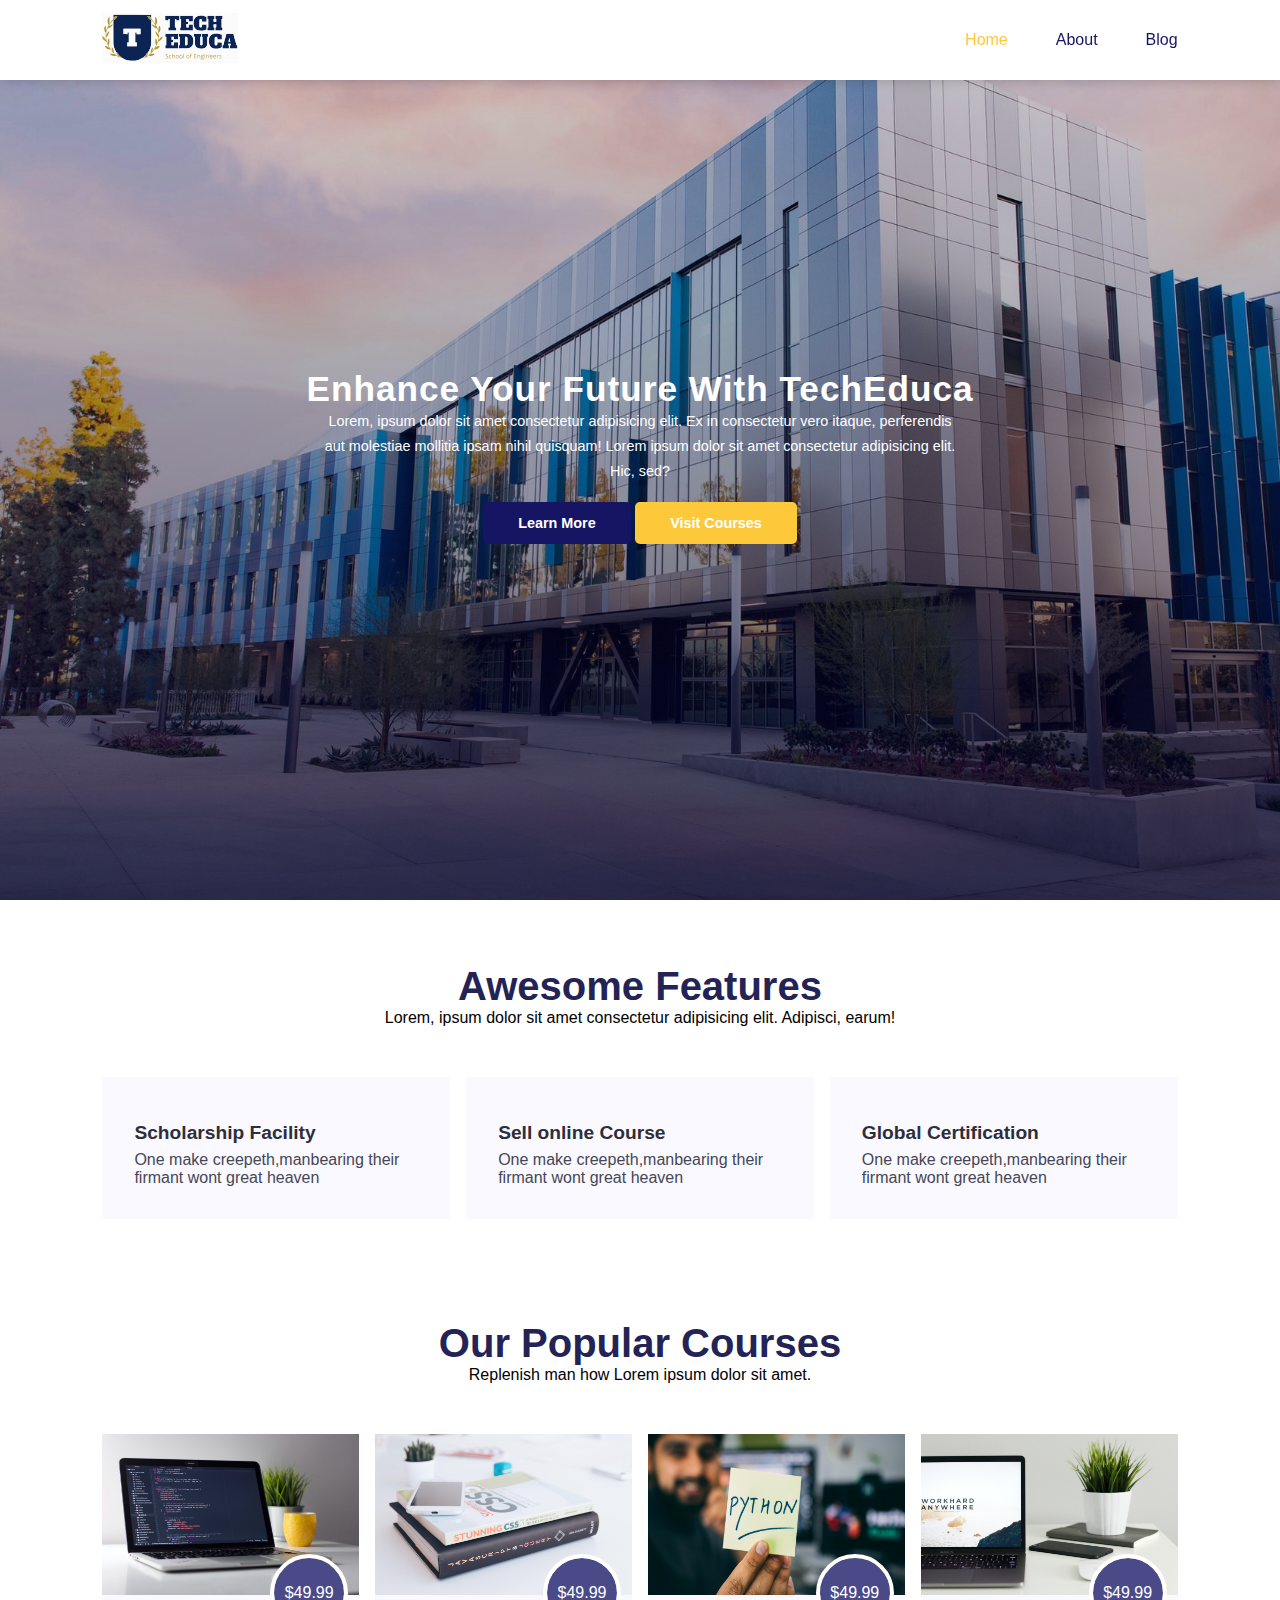
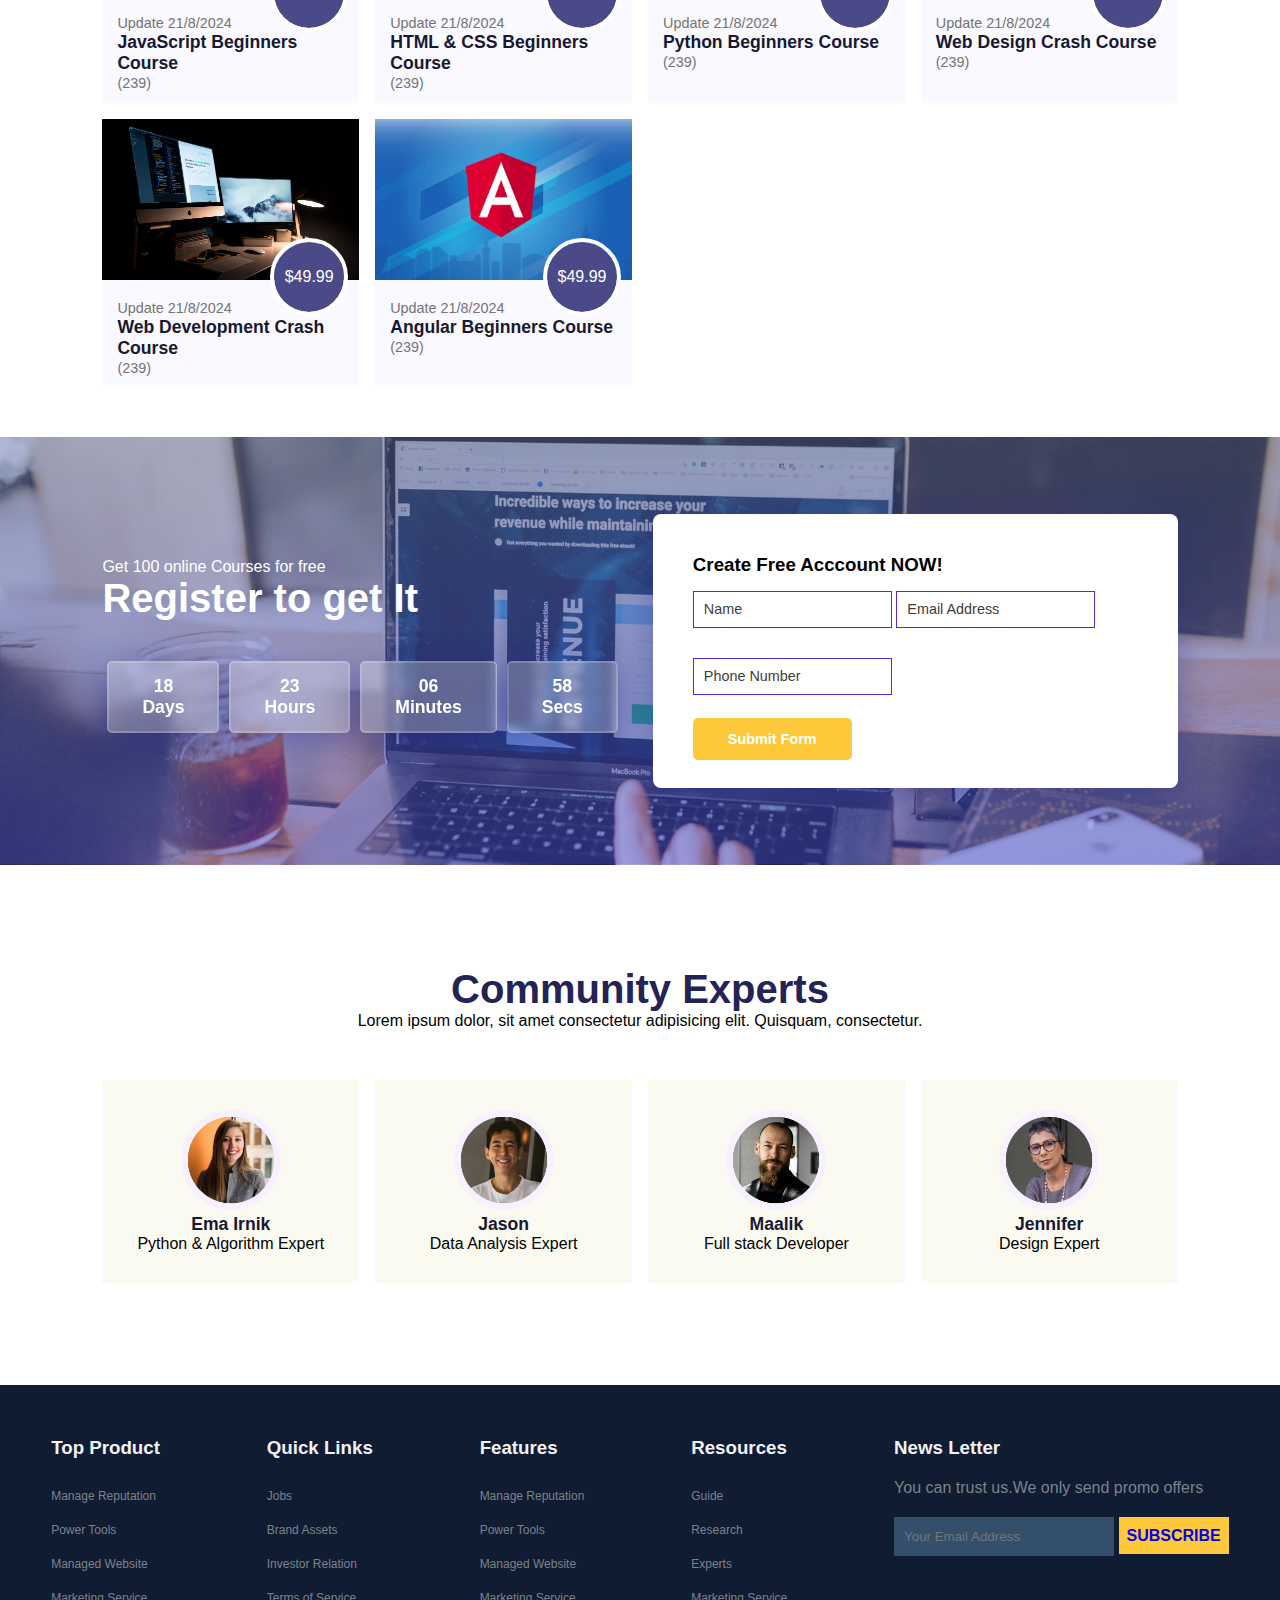
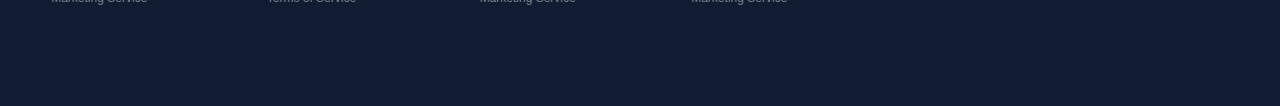
<file: index.html>
<!DOCTYPE html>
<html lang="en">
  <head>
    <meta charset="UTF-8" />
    <meta name="viewport" content="width=device-width, initial-scale=1.0" />
    <title>Document</title>
    <link
      rel="stylesheet"
      href="https://cdnjs.cloudflare.com/ajax/libs/font-awesome/6.6.0/css/all.min.css"
      integrity="sha512-Kc323vGBEqzTmouAECnVceyQqyqdsSiqLQISBL29aUW4U/M7pSPA/gEUZQqv1cwx4OnYxTxve5UMg5GT6L4JJg=="
      crossorigin="anonymous"
      referrerpolicy="no-referrer"
    />
    <link rel="stylesheet" href="style.css" />
    <script src="https://code.jquery.com/jquery-3.7.1.min.js" integrity="sha256-/JqT3SQfawRcv/BIHPThkBvs0OEvtFFmqPF/lYI/Cxo=" crossorigin="anonymous"></script>
  </head>
  <body>
    <!-- navigation -->
    <nav>
      <div class="mylogo"><img src="images/logo.svg" alt="" /></div>
      <div class="navigation">

        <ul>
          <i id="menu-close" class="fa-regular fa-circle-xmark"></i>

          <li><a class="active" href="#">Home</a></li>
          <li><a href="about.html">About</a></li>
          <li><a href="blog.html">Blog</a></li>
          <!-- <li><a href="course.html">Courses</a></li>
          <li><a href="contact.html">Contact</a></li> -->
        </ul>
        <img  id="menu-btn" src="images/menu.png" alt="">
      </div>
    </nav>
    <!-- Home -->
    <section id="home">
      <h2>Enhance Your Future With TechEduca</h2>
      <p>
        Lorem, ipsum dolor sit amet consectetur adipisicing elit. Ex in
        consectetur vero itaque, perferendis aut molestiae mollitia ipsam nihil
        quisquam! Lorem ipsum dolor sit amet consectetur adipisicing elit. Hic,
        sed?
      </p>
      <div class="btn">
        <a class="blue" href="#">Learn More</a>
        <a class="yellow" href="#">Visit Courses</a>
      </div>
    </section>

    <!-- features -->
    <section id="features">
      <h1>Awesome Features</h1>
      <p>
        Lorem, ipsum dolor sit amet consectetur adipisicing elit. Adipisci,
        earum!
      </p>
      <div class="fea-base">
        <div class="fea-box">
          <i class="fa-solid fa-graduation-cap"></i>
          <h3>Scholarship Facility</h3>
          <p>One make creepeth,manbearing their firmant wont great heaven</p>
        </div>
        <div class="fea-box">
          <i class="fa-solid fa-graduation-cap"></i>
          <h3>Sell online Course</h3>
          <p>One make creepeth,manbearing their firmant wont great heaven</p>
        </div>
        <div class="fea-box">
          <i class="fa-solid fa-graduation-cap"></i>
          <h3>Global Certification</h3>
          <p>One make creepeth,manbearing their firmant wont great heaven</p>
        </div>
      </div>
    </section>

    <!-- Courses -->
    <section id="course">
      <h1>Our Popular Courses</h1>
      <p>Replenish man how Lorem ipsum dolor sit amet.</p>
      <div class="course-box">
        <div class="courses">
          <img src="images/c1.jpg" alt="" />
          <div class="details">
            <span>Update 21/8/2024</span>
            <h6>JavaScript Beginners Course</h6>
            <div class="star">
                <i class="fas fa-star"></i>
                <i class="fas fa-star"></i>
                <i class="fas fa-star"></i>
                <i class="fas fa-star"></i>
                <i class="fas fa-star"></i>
                <span>(239)</span>

            </div>
          </div>
          <div class="cost">
            $49.99
          </div>
        </div>
        <div class="courses">
            <img src="images/c2.jpg" alt="" />
            <div class="details">
              <span>Update 21/8/2024</span>
              <h6>HTML & CSS Beginners Course</h6>
              <div class="star">
                  <i class="fas fa-star"></i>
                  <i class="fas fa-star"></i>
                  <i class="fas fa-star"></i>
                  <i class="fas fa-star"></i>
                  <i class="fas fa-star"></i>
                  <span>(239)</span>
  
              </div>
            </div>
            <div class="cost">
              $49.99
            </div>
          </div>
          <div class="courses">
            <img src="images/c3.jpg" alt="" />
            <div class="details">
              <span>Update 21/8/2024</span>
              <h6>Python Beginners Course</h6>
              <div class="star">
                  <i class="fas fa-star"></i>
                  <i class="fas fa-star"></i>
                  <i class="fas fa-star"></i>
                  <i class="fas fa-star"></i>
                  <i class="fas fa-star"></i>
                  <span>(239)</span>
  
              </div>
            </div>
            <div class="cost">
              $49.99
            </div>
          </div>
          <div class="courses">
            <img src="images/c4.jpg" alt="" />
            <div class="details">
              <span>Update 21/8/2024</span>
              <h6>Web Design Crash Course</h6>
              <div class="star">
                  <i class="fas fa-star"></i>
                  <i class="fas fa-star"></i>
                  <i class="fas fa-star"></i>
                  <i class="fas fa-star"></i>
                  <i class="fas fa-star"></i>
                  <span>(239)</span>
  
              </div>
            </div>
            <div class="cost">
              $49.99
            </div>
          </div>
          <div class="courses">
            <img src="images/c5.jpg" alt="" />
            <div class="details">
              <span>Update 21/8/2024</span>
              <h6>Web Development Crash Course</h6>
              <div class="star">
                  <i class="fas fa-star"></i>
                  <i class="fas fa-star"></i>
                  <i class="fas fa-star"></i>
                  <i class="fas fa-star"></i>
                  <i class="fas fa-star"></i>
                  <span>(239)</span>
  
              </div>
            </div>
            <div class="cost">
              $49.99
            </div>
          </div>
          <div class="courses">
            <img src="images/c6.jpg" alt="" />
            <div class="details">
              <span>Update 21/8/2024</span>
              <h6>Angular Beginners Course</h6>
              <div class="star">
                  <i class="fas fa-star"></i>
                  <i class="fas fa-star"></i>
                  <i class="fas fa-star"></i>
                  <i class="fas fa-star"></i>
                  <i class="fas fa-star"></i>
                  <span>(239)</span>
  
              </div>
            </div>
            <div class="cost">
              $49.99
            </div>
          </div>
      </div>
    </section>
<!-- registration -->
      <section id="registration">
        <div class="reminder">
          <p>Get 100 online Courses for free</p>
          <h1>Register to get It</h1>
          <div class="time">
            <div class="date">
              18 <br>Days
            </div>
            <div class="date">
              23 <br>Hours
            </div>
            <div class="date">
              06 <br>Minutes
            </div>
            <div class="date">
              58 <br>Secs 
            </div>
          </div>
        </div>
        <div class="form">
          <h3>Create Free Acccount NOW!</h3>
          <form action="">
            <input type="text" placeholder="Name" name="" id="">
            <input type="text" placeholder="Email Address" name="" id="">
            <input type="text" placeholder="Phone Number" name="" id="">

            <div class="btn">
              <a class="yellow" href="#">Submit Form</a>
            </div>
          </form>
        </div>
      </section>

      <!-- profiles -->
      <section id="experts">
<h1>Community Experts</h1>
<p>Lorem ipsum dolor, sit amet consectetur adipisicing elit. Quisquam, consectetur.</p>
<div class="expert-box">
  <div class="profile">
    <img src="images/pro1.webp" alt="">
    <h6>Ema Irnik</h6>
    <p>Python & Algorithm Expert</p>
    
  </div>
  <div class="profile">
    <img src="images/pro2.webp" alt="">
    <h6>Jason</h6>
    <p>Data Analysis Expert</p>
    
  </div>
  <div class="profile">
    <img src="images/pro3.webp" alt="">
    <h6>Maalik</h6>
    <p>Full stack Developer</p>
    
  </div>
  <div class="profile">
    <img src="images/pro4.webp" alt="">
    <h6>Jennifer</h6>
    <p>Design Expert</p>
    
  </div>
</div>
      </section>

      <footer>
        <div class="footer-col">
          <h3>          Top Product
          </h3>
          <li>  Manage Reputation</li>
          <li>Power Tools</li>
          <li>Managed Website
          </li>
          <li>Marketing Service</li>
        </div>
        <div class="footer-col">
          <h3>          Quick Links
          </h3>
          <li> Jobs</li>
          <li>Brand Assets</li>
          <li>Investor Relation
          </li>
          <li>Terms of Service</li>
        </div>
        <div class="footer-col">
          <h3>          Features
          </h3>
          <li>  Manage Reputation</li>
          <li>Power Tools</li>
          <li>Managed Website
          </li>
          <li>Marketing Service</li>
        </div>
        <div class="footer-col">
          <h3>          Resources
          </h3>
          <li>  Guide</li>
          <li>Research</li>
          <li>Experts
          </li>
          <li>Marketing Service</li>
        </div>
        <div class="footer-col">
          <h3>News Letter</h3>
          <p>You can trust us.We only send promo offers</p>
            <div class="subscribe">
              <input type="text" placeholder="Your Email Address">
              <a href="#" class="yellow">SUBSCRIBE</a>
            </div>

        </div>
      </footer>
     
<script >$('#menu-btn').click(() => {
  $('nav .navigation ul').addClass('active');
});

$('#menu-close').click(() => {
  $('nav .navigation ul').removeClass('active');
});
</script>
  </body>
</html>
</file>
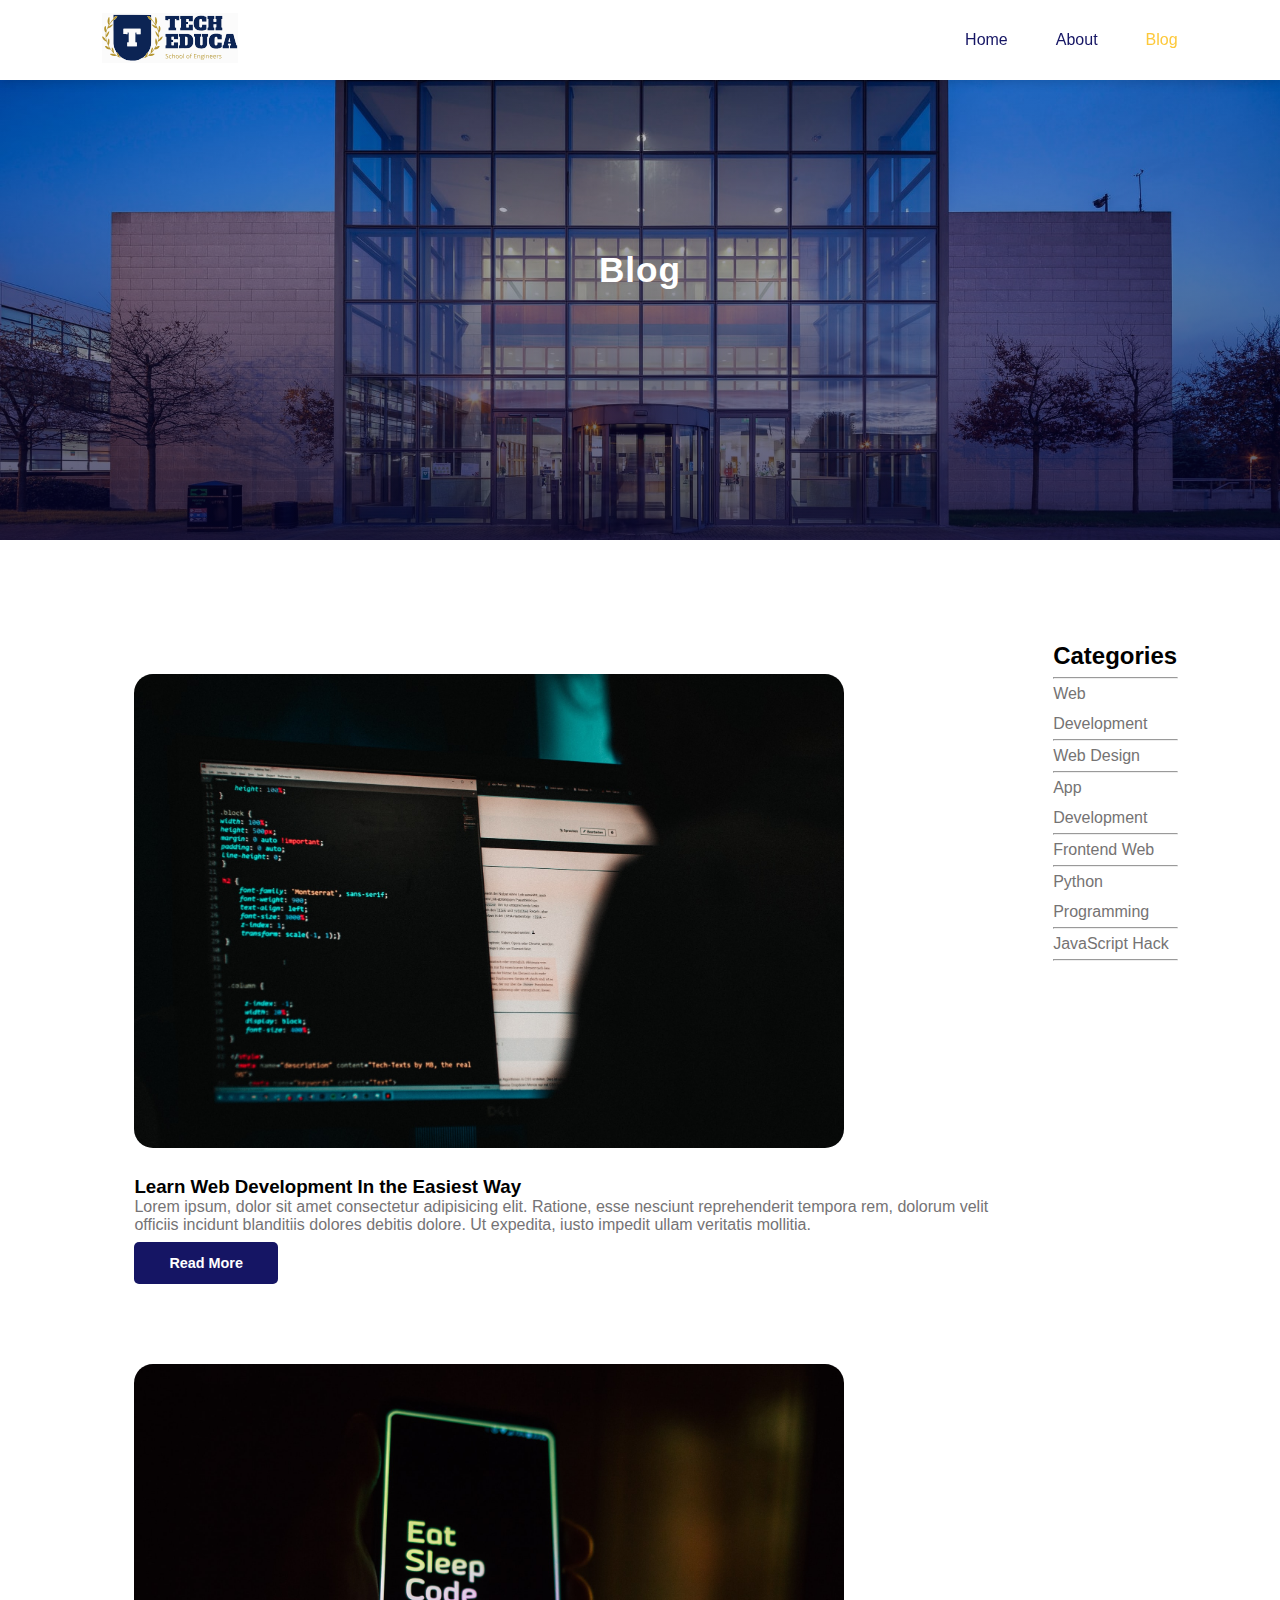
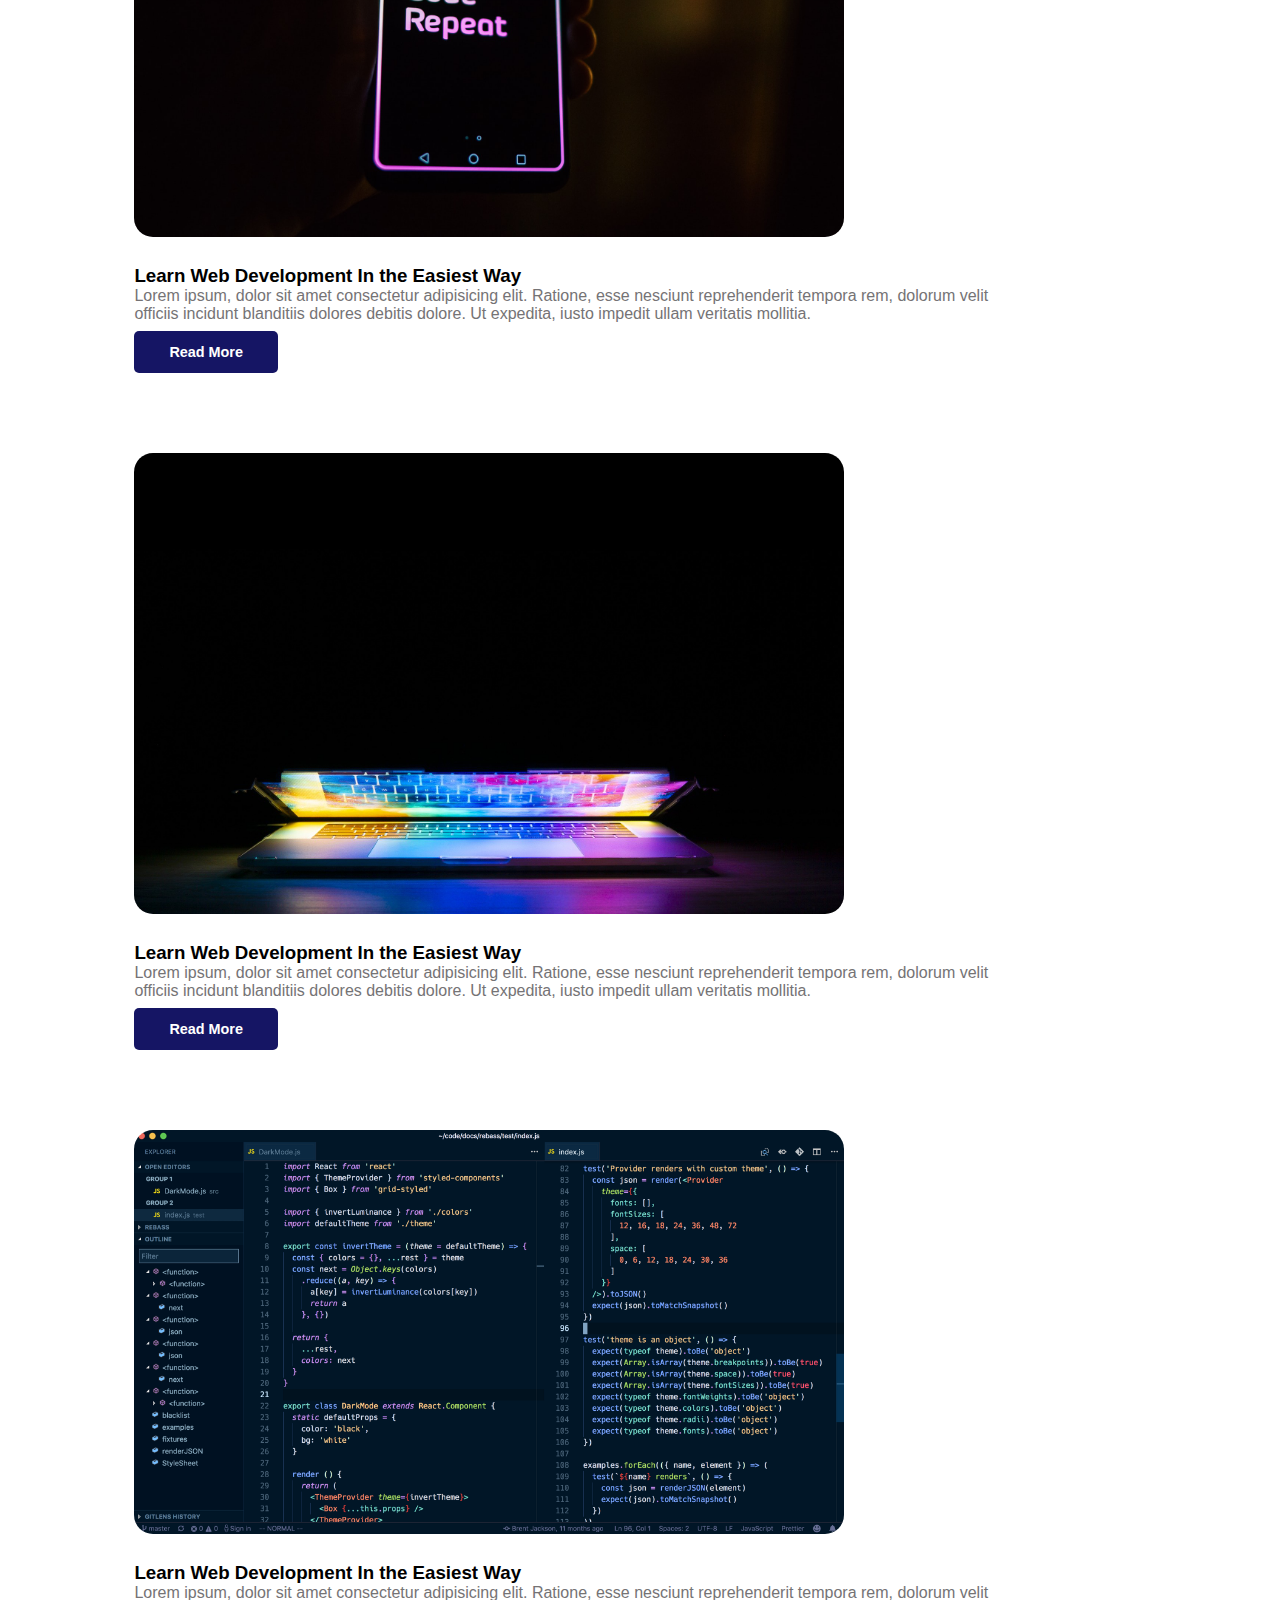
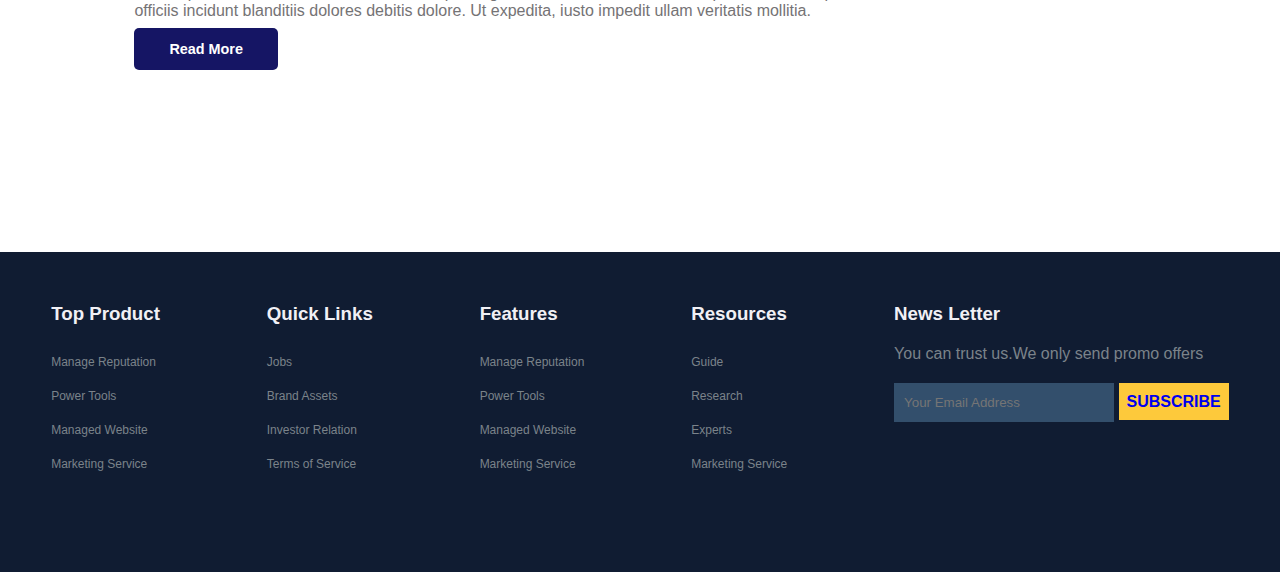
<file: blog.html>
<!DOCTYPE html>
<html lang="en">
  <head>
    <meta charset="UTF-8" />
    <meta name="viewport" content="width=device-width, initial-scale=1.0" />
    <title>Document</title>
    <link
      rel="stylesheet"
      href="https://cdnjs.cloudflare.com/ajax/libs/font-awesome/6.6.0/css/all.min.css"
      integrity="sha512-Kc323vGBEqzTmouAECnVceyQqyqdsSiqLQISBL29aUW4U/M7pSPA/gEUZQqv1cwx4OnYxTxve5UMg5GT6L4JJg=="
      crossorigin="anonymous"
      referrerpolicy="no-referrer"
    />
    <link rel="stylesheet" href="style.css" />
    <script src="https://code.jquery.com/jquery-3.7.1.min.js" integrity="sha256-/JqT3SQfawRcv/BIHPThkBvs0OEvtFFmqPF/lYI/Cxo=" crossorigin="anonymous"></script>
  </head>
  <body>
    <!-- navigation -->
    <nav>
      <div class="mylogo"><img src="images/logo.svg" alt="" /></div>
      <div class="navigation">

        <ul>
          <i id="menu-close" class="fa-regular fa-circle-xmark"></i>

          <li><a  href="index.html">Home</a></li>
          <li><a  href="about.html">About</a></li>
          <li><a class="active" href="blog.html">Blog</a></li>
          <!-- <li><a href="course.html">Courses</a></li>
          <li><a href="contact.html">Contact</a></li> -->
        </ul>
        <img  id="menu-btn" src="images/menu.png" alt="">
      </div>
    </nav>
    <!-- Home -->
    <section id="about-home">
      <h2>Blog
      </h2>
      
    </section>

    <section id="blog-container">
        <div class="blog">
            <div class="post">
                <img src="images/b1.jpg" alt="">
                <h3>Learn Web Development In the Easiest Way</h3>
                <p>Lorem ipsum, dolor sit amet consectetur adipisicing elit. Ratione, esse nesciunt reprehenderit tempora rem,  dolorum velit officiis incidunt blanditiis dolores debitis dolore. Ut expedita, iusto impedit ullam veritatis mollitia.</p>
                <a href="#">Read More</a>
            </div>
            <div class="post">
                <img src="images/b2.jpg" alt="">
                <h3>Learn Web Development In the Easiest Way</h3>
                <p>Lorem ipsum, dolor sit amet consectetur adipisicing elit. Ratione, esse nesciunt reprehenderit tempora rem,  dolorum velit officiis incidunt blanditiis dolores debitis dolore. Ut expedita, iusto impedit ullam veritatis mollitia.</p>
                <a href="#">Read More</a>
            </div>
            <div class="post">
                <img src="images/b3.jpg" alt="">
                <h3>Learn Web Development In the Easiest Way</h3>
                <p>Lorem ipsum, dolor sit amet consectetur adipisicing elit. Ratione, esse nesciunt reprehenderit tempora rem,  dolorum velit officiis incidunt blanditiis dolores debitis dolore. Ut expedita, iusto impedit ullam veritatis mollitia.</p>
                <a href="#">Read More</a>
            </div>
            <div class="post">
                <img src="images/b4.png" alt="">
                <h3>Learn Web Development In the Easiest Way</h3>
                <p>Lorem ipsum, dolor sit amet consectetur adipisicing elit. Ratione, esse nesciunt reprehenderit tempora rem,  dolorum velit officiis incidunt blanditiis dolores debitis dolore. Ut expedita, iusto impedit ullam veritatis mollitia.</p>
                <a href="#">Read More</a>
            </div>
        </div>
        <div class="cate">
            <h2>Categories</h2>
            <hr>
            <a href="#">Web Development</a>
            <hr>
            <a href="">Web Design</a>
            <hr>
            <a href="">App Development</a>
            <hr>
            <a href="">Frontend Web</a>
            <hr>
            <a href="">Python Programming</a>
            <hr>
            <a href="">JavaScript Hack</a>
            <hr>
        </div>
    </section>


    <footer>
      <div class="footer-col">
        <h3>          Top Product
        </h3>
        <li>  Manage Reputation</li>
        <li>Power Tools</li>
        <li>Managed Website
        </li>
        <li>Marketing Service</li>
      </div>
      <div class="footer-col">
        <h3>          Quick Links
        </h3>
        <li> Jobs</li>
        <li>Brand Assets</li>
        <li>Investor Relation
        </li>
        <li>Terms of Service</li>
      </div>
      <div class="footer-col">
        <h3>          Features
        </h3>
        <li>  Manage Reputation</li>
        <li>Power Tools</li>
        <li>Managed Website
        </li>
        <li>Marketing Service</li>
      </div>
      <div class="footer-col">
        <h3>          Resources
        </h3>
        <li>  Guide</li>
        <li>Research</li>
        <li>Experts
        </li>
        <li>Marketing Service</li>
      </div>
      <div class="footer-col">
        <h3>News Letter</h3>
        <p>You can trust us.We only send promo offers</p>
          <div class="subscribe">
            <input type="text" placeholder="Your Email Address">
            <a href="#" class="yellow">SUBSCRIBE</a>
          </div>

      </div>
    </footer>
     
<script >$('#menu-btn').click(() => {
  $('nav .navigation ul').addClass('active');
});

$('#menu-close').click(() => {
  $('nav .navigation ul').removeClass('active');
});
</script>
  </body>
</html>
</file>
<file: style.css>
*{
    padding: 0;
    margin: 0;
    box-sizing: border-box;
}
body{
font-family: sans-serif;
}

h1{
    font-size: 2.5rem;
    font-weight: 700;
    color: rgb(35, 35, 85);
}
span{
    font-size: 0.9rem;
    color: #757373;
}
h6{
    font-size: 1.1rem;
    color:rgb(24, 24, 49)
}

nav{
    position: fixed;
    display: flex;
    align-items: center;
    justify-content: space-between;
    padding: 1vw 8vw;
    box-shadow: 2px 2px 10px rgba(0,0,0,0.15);
    width: 100%;
    background-color: #fff;
    z-index: 9999;
}
.mylogo img{
height: 50px;
cursor: pointer;
}

nav .navigation{
    display:flex;
}
#menu-btn{
    width: 25px;
    height: 25px;
    display: none;
}
#menu-close{
    display: none;
}
.navigation a{
    text-decoration: none;
    color: rgb(21, 21, 100);
    font-size: 16px;
    font-weight: 500;
    transition: 0.3s ease;
}
.navigation a.active,
.navigation a:hover{
color: #FDC93B;
}
.navigation ul{
    display: flex;
    justify-content: flex-end;
    align-items: center;
    gap: 3rem;
    list-style: none;
}

/* Home */

#home{
    background:   linear-gradient(rgba(9,5,54,0.1),rgba(5,4,46,0.7)),url(images/back.jpg);
    width: 100%;
    height: 100vh;
background-size: cover;
    background-position: center;
    display: flex;
    flex-direction: column;
    justify-content: center;
    align-items: center;
    text-align: center;
    
}

#home h2{
    color: white;
    font-size: 2.2rem;
    letter-spacing: 1px;

}
#home p{
    width: 50%;
    color: white;
    font-size:0.9rem;
   line-height: 25px;

}
#home a{
    text-decoration: none;
    font-size: 0.9rem;
    padding: 13px 35px;
    font-weight: 600;
    border-radius: 5px;

}

#home .btn{
    margin-top: 30px;

}
#home a.blue{
    color:white;
    background: rgb(21, 21, 100);
    transition: 0.3s ease;
}
#home a.blue:hover{
    color: rgb(21, 21, 100);
    background: #fff;
}

#home a.yellow{
    color:white;
    background: #FDC93B;
    transition: 0.3s ease;
}
#home a.yellow:hover{
color: rgb(21, 21, 100);
    background: #fff;
}

/* features */

#features{
    padding: 5vw 8vw 0 8vw;
    text-align: center;
}
#features .fea-base{
display: grid;
grid-template-columns: repeat(auto-fit,minmax(250px,1fr));
gap: 1rem;
margin-top: 50px;
}

#features .fea-box{
    background: #F9F9FF;
    text-align: start;
    padding: 32px;
}
#features .fea-box i{
    font-size: 2.3rem;
    color: rgb(44,44,80);
}
#features .fea-box h3{
    font-size: 1.2rem;
    font-weight: 600;
    color: rgb(46,46,59);
    padding: 13px 0 7px 0;
}
#features .fea-box p{
    font-size: 1rem;
    font-weight: 400;
    color: rgb(70,70,87);
    
}

/* course */
#course{
    padding: 8vw 8vw 0 8vw;
    text-align: center;

}
#course .course-box{
    display: grid;
    grid-template-columns: repeat(auto-fit,minmax(250px,1fr));
    gap: 1rem;
    margin-top: 50px;
}

#course .courses{
    text-align: start;
    background-color: #F9F9FF;
    height: 100%;
    position: relative;
}

#course .courses img{
    width: 100%;
    height: 60%;
    background-size: cover;
    background-position: center;
}

#course .courses .details{
    padding: 15px 15px 0 15px;
}

#course .courses .details i{
    color: #FDC93B;
    font-size: .9rem;
}
#course .courses .cost{
    background-color: rgb(74,74,136);
    color: #fff;
    line-height: 70px;
    width: 70px;
    height: 70px;
    border-radius: 50%;
    text-align: center;
    position: absolute;
    right: 15px;
    bottom: 75px;
    outline: 4px solid white;
}

/* registration */

#registration{
    padding:6vw 8vw  6vw 8vw;
    background-image: linear-gradient(rgba(99,112,168,0.5),rgba(81,91,233,0.5)),url(images/signup.jpg);
    width: 100%;
    height: 100%;
    background-size: cover;
    background-position: center;
    display: flex;
    justify-content: space-between;
    align-items: center;
    margin-top: 50px;
}

#registration .reminder{
    color: #fff;
    margin-right: 30px;
}
#registration .reminder h1{
    color: #fff;
}
#registration .reminder .time{
    display: flex;
    margin-top: 40px;
}
#registration .reminder .time .date{
    text-align: center;
    padding: 13px 33px;
    background: rgba(255,255,255,0.25);
    backdrop-filter: blur(4px);
    box-shadow: 0 8px 32px 0 rgba(31,38,135,0.37);
    border-radius: 5px;
    margin: 0 5px 10px 5px;
    border: 2px solid rgba(255,255,255,0.18);
    font-size: 1.1rem;
    font-weight: 600;
}

#registration .form{
    background-color: #fff;
    border-radius: 8px;
    display: flex;
    flex-direction: column;
    padding: 40px;
    box-shadow: 0 8px 32px 0 rgba(31,38,135,0.37);


}
#registration .form input{
    margin: 15px 0;
    padding:10px 10px;
    border: 1px solid rgb(84,40,241);
    outline: none;
}
#registration .form a.yellow{
    color:white;
    background: #FDC93B;
    transition: 0.3s ease;
    text-decoration: none;
    font-size: 0.9rem;
    padding: 13px 35px;
    font-weight: 600;
    border-radius: 5px;
}
#registration .form a.yellow:hover{
color: rgb(21, 21, 100);
    background: #fff;
}
#registration .form input::placeholder{
    color: #413c3c;
    font-weight: 500;
    font-size: 0.9rem;
}
#registration .form .btn{
    margin-top: 20px;
}

/* profiles */

#experts{
    padding: 8vw 8vw 8vw 8vw;
    text-align: center;
}
#experts .expert-box{
    display: grid;
    grid-template-columns: repeat(auto-fit,minmax(150px,1fr));
    gap: 1rem;
    margin-top: 50px;

}
#experts .expert-box .profile{
    background-color: #fafaf1;
    padding: 30px 10px;
}
#experts .expert-box .profile img{
    height: 100px;
}

/* footer */

footer{
    padding: 4vw;
    background-color: #101C32;
    display: flex;
    justify-content: space-between;
    align-items: flex-start;
    flex-wrap: wrap;
}

footer .footer-col{
    padding-bottom: 40px;
}

footer h3{
    color: rgb(241,240,245);
    font-weight: 600;
    padding-bottom: 20px;

}
footer li{
    list-style: none;
    color: #7b838a;
    padding: 10px 0;
    font-size: 12px;
    cursor: pointer;
    transition: 0.3 ease;
}
footer li:hover{
    color:rgb(241,240,245);
}

footer p{
    color: #7b838a;
}


footer .subscribe{
    margin-top: 20px;
}

footer input{
    width: 220px;
    padding:12px 10px;
    background: #334F6C;
    border: none;
    outline: none;
    color:#fff;
}

footer .subscribe a{
    text-decoration: none;
    background-color: #FDC93B;
    padding: 10px 8px 10px 8px;
    font-size: 16px;
    font-weight: 800;
    transition: 0.3s;
}
footer .subscribe a:hover{
    background-color: #fff;
    color: #FDC93B;


}

/* about */
#about-home{
    background:   linear-gradient(rgba(9,5,54,0.1),rgba(5,4,46,0.7)),url(images/back1.jpg);
    width: 100%;
    height: 60vh;
background-size: cover;
    background-position: center;
    display: flex;
    flex-direction: column;
    justify-content: center;
    align-items: center;
    text-align: center;
    
}
#about-home h2{
color: #fff;
font-size: 2.2rem;
letter-spacing: 1px;
}

#about-container{
    display: flex;
    align-items: center;
    padding: 8vw 8vw 2vw 8vw;
}
#about-container .about-img img{
width: 350px;
}
#about-container .about-img{
    width: 80%;
}
#about-container .about-text{
    width: 40%;
    padding: 60px;
}
#about-container .about-text h2{
    color: #29303B;
    padding-bottom: 25px;
}
#about-container .about-text p{
    color: #686F7A;
    font-weight: 300;
    padding-bottom: 25px;
}
#about-container .about-text .about-fe{
    display: flex;
    justify-content: space-between;
    align-items: flex-start;
}
#about-container .about-text .about-fe img{
    width:50px;
    background-size: cover;
    background-position: center;
    margin-right: 20px;
}
#about-container .about-text .about-fe .fe-text{
    width: 90%;
}

#trust{
    text-align: center;
    padding: 8vw;
}

#trust .trust-img{
    margin-top: 60px;
    display: flex;
    justify-content: space-between;
    align-items: center;
}

#trust .trust-img img{
    width: 90px;
    height: auto;

}


/* blog */

#blog-container{
    display: flex;
    align-items: flex-start;
    justify-content: space-between;
    padding: 8vw;
}

#blog-container .blogs{
    width: 60%;
}

#blog-container .blog img{
    width: 80%;
    border-radius: 19px;
    margin-bottom: 24px;

}
#blog-container .blog .post{
    margin: 32px;
    padding-bottom: 60px;
}

#blog-container .blog .post h{

    color: #29303B;
    padding: 15px 0 10px 0;
}
#blog-container .blog .post p{
    color: #757375;
    padding-bottom: 20px;

}
#blog-container .blog .post a{
    text-decoration: none;
    font-size: 0.9rem;
    padding: 13px 35px;
    background-color: rgb(21,21,100);
    color: #fff;
    border-radius: 5px;
    font-weight: 600;
}



#blog-container .cate{
    width: 30%;
}
#blog-container .cate h2{
    padding-bottom: 7px;
}
#blog-container .cate a{
    text-decoration: none;
    color: #757373;
    font-weight: 500;
    line-height: 30px;
}



@media (max-width:769px) {
    #menu-btn{
        display: initial;
        cursor: pointer;
    }
    #menu-close{
        display: initial;
        font-size: 1.6rem;
        color: #fff;
        padding: 2vw 26vw 0vw 0vw;
        cursor: pointer;

    }

    nav .navigation ul{
        position: absolute;
        top: 0;
        right: -220px;
        width: 220px;
        height: 100vh;
        background-color: rgba(17, 20, 104, 0.45);
        backdrop-filter: blur(4.5px);
        border: 1px solid rgba(255, 255, 255,0.18);
        display: flex;
        flex-direction: column;
        justify-content: flex-start;
        transition: 0.4s ease;
    }
    nav .navigation ul.active{
        right: 0;
    }

    nav .navigation ul li{
        padding: 20px 0 20px 20px;
        margin-left: 0;
    }
   
    nav .navigation ul a{
        color: #fff;

    }

    #registration {
        padding: 6vw 4vw 6vw 4vw;
    }

    #registration .reminder .time{
        display: flex;
        flex-wrap: wrap;
        margin-top:40px;

    }
    #registration .reminder .time .date{
        padding: 12px 24px;
    }


    #experts{
        padding: 8vw 8vw 4vw 8vw;
    }


    #about-container{

padding: 8vw 4vw 2vw 4vw;
    }

    #about-container .about-text {
        width: 60%;
        padding: 12px;
    }

    #trust .trust-img img{
        width: 50px;
        height: auto;
    }


    /* Blog */
    

}



@media (max-width:475px){
    #registration{
        display: flex;
        flex-direction: column;
        justify-content: center;
        align-items: center;
        text-align: center;
    }
    #registration .reminder .time{
        display: flex;
        flex-wrap: wrap;
        justify-content: center;
        align-items: center;
        margin-top: 20px;
        margin-bottom: 20px;
    }
    /* about */
    #about-container{
        flex-direction: column-reverse;
    }

    #about-container .about-img{
        width: 100%;
        padding: 0;
    }

    /* blog */

    #blog-container{
        flex-direction: column;
    }

    #blog-container .blogs{
        width: 100%;
    }

    #blog-container .cate{
        width: 100%;
    }


}
</file>
